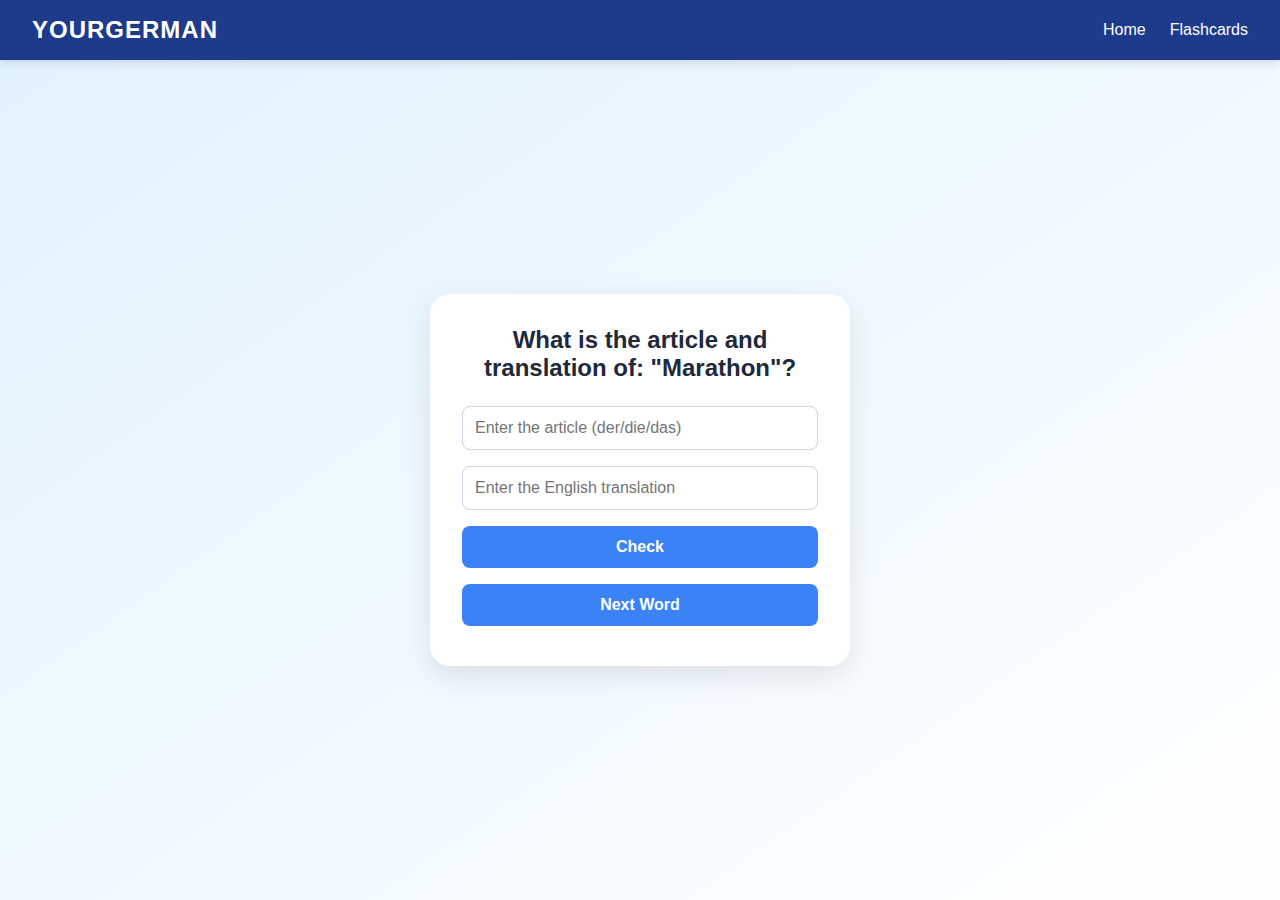
<file: index.html>
<!DOCTYPE html>
<html lang="en">

<head>
    <meta charset="UTF-8">
    <meta name="viewport" content="width=device-width, initial-scale=1.0">
    <title>German Vocabulary Quiz</title>
    <style>
        /* Reset and base styling */
        * {
            margin: 0;
            padding: 0;
            box-sizing: border-box;
        }

        body {
            font-family: 'Segoe UI', Tahoma, Geneva, Verdana, sans-serif;
            background: linear-gradient(to bottom right, #e0f2ff, #ffffff);
            min-height: 100vh;
            display: flex;
            flex-direction: column;
        }

        /* Navigation Bar */
        .navbar {
            background-color: #1e3a8a;
            padding: 1rem 2rem;
            display: flex;
            justify-content: space-between;
            align-items: center;
            box-shadow: 0 4px 8px rgba(0, 0, 0, 0.1);
        }

        .navbar .brand {
            color: #ffffff;
            font-size: 1.5rem;
            font-weight: bold;
            text-transform: uppercase;
            letter-spacing: 1px;
        }

        .nav-links {
            display: flex;
            gap: 1.5rem;
        }

        .nav-links a {
            color: #ffffff;
            text-decoration: none;
            font-weight: 500;
            position: relative;
            transition: color 0.3s ease;
        }

        .nav-links a::after {
            content: '';
            position: absolute;
            width: 0;
            height: 2px;
            bottom: -4px;
            left: 0;
            background-color: #ffffff;
            transition: width 0.3s ease;
        }

        .nav-links a:hover {
            color: #cbd5e1;
        }

        .nav-links a:hover::after {
            width: 100%;
        }

        /* Main Container */
        .container {
            flex: 1;
            display: flex;
            justify-content: center;
            align-items: center;
            padding: 2rem;
        }

        .card {
            background: white;
            padding: 2rem;
            border-radius: 1.25rem;
            box-shadow: 0 10px 30px rgba(0, 0, 0, 0.1);
            width: 100%;
            max-width: 420px;
            text-align: center;
        }

        .card h2 {
            margin-bottom: 1rem;
            color: #1e293b;
        }

        input,
        button {
            margin: 0.5rem 0;
            padding: 0.75rem;
            font-size: 1rem;
            width: 100%;
            border-radius: 0.5rem;
            border: 1px solid #cbd5e1;
            transition: border 0.3s ease;
        }

        input:focus {
            border-color: #3b82f6;
            outline: none;
        }

        button {
            background-color: #3b82f6;
            color: white;
            border: none;
            cursor: pointer;
            font-weight: bold;
            transition: background-color 0.3s ease;
        }

        button:hover {
            background-color: #2563eb;
        }

        .correct {
            color: green;
        }

        .incorrect {
            color: red;
        }

        @media (max-width: 600px) {
            .nav-links {
                flex-direction: column;
                gap: 0.5rem;
                align-items: flex-end;
            }
        }
    </style>
</head>

<body>
    <nav class="navbar">
        <div class="brand">YourGerman</div>
        <div class="nav-links">
            <a href="index.html">Home</a>
            <a href="flashcard.html">Flashcards</a>
        </div>
    </nav>

    <div class="container">
        <div class="card">
            <h2 id="question"></h2>
            <input type="text" id="articleInput" placeholder="Enter the article (der/die/das)">
            <input type="text" id="translationInput" placeholder="Enter the English translation">
            <button onclick="checkAnswer()">Check</button>
            <p id="feedback"></p>
            <button onclick="nextQuestion()">Next Word</button>
        </div>
    </div>

    <script>
        let vocab = [];
        let currentIndex = 0;

        async function loadCSV() {
            const response = await fetch('kurs.csv');
            const text = await response.text();
            const lines = text.split('\n').slice(1);
            vocab = lines.map(line => {
                const fields = line.split(',');
                if (fields.length < 4) return null;
                const [word, article, plural, meaning] = fields;
                return { word: word?.trim(), article: article?.trim(), meaning: meaning?.trim() };
            }).filter(entry => entry && entry.word && entry.article && entry.meaning);
            nextQuestion();
        }

        function nextQuestion() {
            if (vocab.length === 0) return;
            currentIndex = Math.floor(Math.random() * vocab.length);
            const entry = vocab[currentIndex];
            document.getElementById('question').innerText = `What is the article and translation of: "${entry.word}"?`;
            document.getElementById('articleInput').value = '';
            document.getElementById('translationInput').value = '';
            document.getElementById('feedback').innerText = '';
        }

        function checkAnswer() {
            const entry = vocab[currentIndex];
            const userArticle = document.getElementById('articleInput').value.trim().toLowerCase();
            const userTranslation = document.getElementById('translationInput').value.trim().toLowerCase();

            const correctArticle = entry.article.toLowerCase();
            const correctMeaning = entry.meaning.toLowerCase();

            let feedback = '';

            if (userArticle === correctArticle && userTranslation === correctMeaning) {
                feedback = `<span class="correct">Correct!</span>`;
            } else {
                feedback = `<span class="incorrect">Incorrect. Correct: ${correctArticle}, ${correctMeaning}</span>`;
            }
            document.getElementById('feedback').innerHTML = feedback;
        }

        loadCSV();
    </script>
</body>

</html>
</file>
